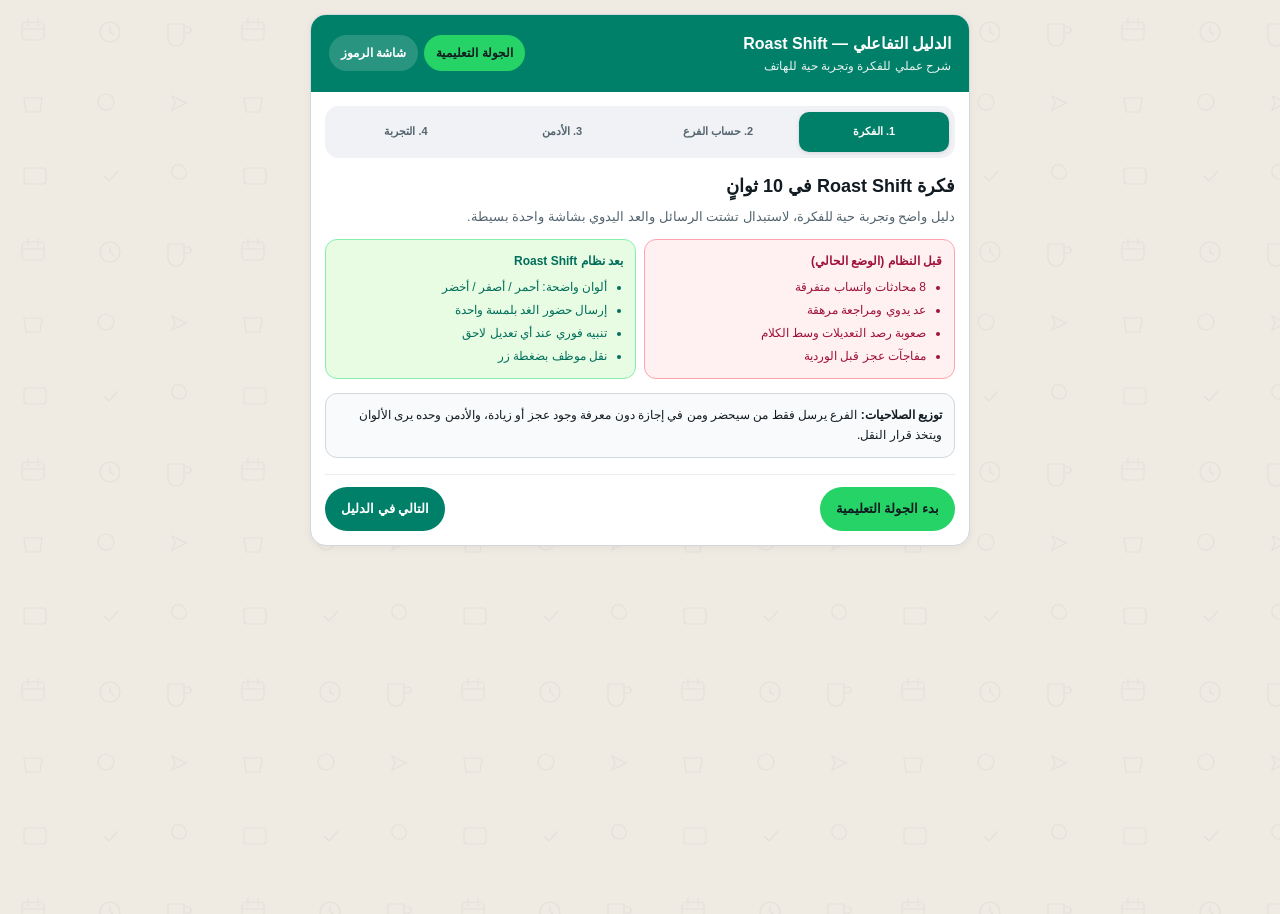
<file: docs/index.html>
<!DOCTYPE html>
<html lang="ar" dir="rtl">
<head>
  <meta charset="UTF-8" />
  <meta name="viewport" content="width=device-width, initial-scale=1.0, maximum-scale=1.0" />
  <title>Roast Shift — الدليل التفاعلي والمحاكاة البسيطة</title>
  <meta name="description" content="دليل تفاعلي ومحاكاة حية لنظام Roast Shift لتنظيم ورديات الغد بين الفروع والأدمن بواجهة واتساب بسيطة." />
  <style>
    /* =========================================================
       Roast Shift — الدليل التفاعلي والمحاكاة السريعة للهاتف
       ========================================================= */
    :root {
      --wa-green: #008069;
      --wa-green-dark: #016b58;
      --wa-accent: #25d366;
      --wa-bg: #efeae2;
      --wa-bubble-out: #d9fdd3;
      --wa-bubble-in: #ffffff;
      --text-main: #111b21;
      --text-muted: #54656f;
      --border: #d1d7db;
      --border-soft: #e9edef;
      --red-bg: #fff1f2;
      --red-border: #fda4af;
      --red-text: #9f1239;
      --amber-bg: #fffbeb;
      --amber-border: #fcd34d;
      --amber-text: #92400e;
      --green-bg: #e7fce3;
      --green-border: #86efac;
      --green-text: #006e5a;
      --blue-tick: #53bdeb;
    }

    * { box-sizing: border-box; margin: 0; padding: 0; }

    body {
      font-family: "Cairo", "Segoe UI", Tahoma, Arial, sans-serif;
      background: var(--wa-bg);
      color: var(--text-main);
      line-height: 1.6;
      -webkit-tap-highlight-color: transparent;
      min-height: 100dvh;
    }

    button, input, select {
      font-family: inherit;
    }

    button {
      cursor: pointer;
      border: none;
      background: none;
      transition: background-color 0.15s ease, transform 0.1s ease, border-color 0.15s ease;
    }

    button:active { transform: scale(0.98); }

    .mono {
      font-family: ui-monospace, SFMono-Regular, Menlo, Consolas, monospace;
      font-variant-numeric: tabular-nums;
    }

    /* خلفية الواتساب الأصلية */
    .wa-wallpaper {
      background-color: #efeae2;
      background-image: url("data:image/svg+xml,%3Csvg xmlns='http://www.w3.org/2000/svg' width='220' height='220' viewBox='0 0 220 220'%3E%3Cg fill='none' stroke='%239aa5ac' stroke-width='1.2' opacity='0.14'%3E%3Crect x='22' y='22' width='22' height='18' rx='4'/%3E%3Cpath d='M28 18v8M38 18v8M22 29h22'/%3E%3Ccircle cx='110' cy='32' r='10'/%3E%3Cpath d='M110 26v6l4 3'/%3E%3Cpath d='M168 24h16v14a8 8 0 0 1-16 0V24zM184 27h4a3 3 0 0 1 0 6h-4'/%3E%3Cpath d='M24 98h18l-2 14H26l-2-14z'/%3E%3Ccircle cx='106' cy='102' r='8'/%3E%3Cpath d='M172 96l14 7-14 7 3-7-3-7z'/%3E%3Crect x='24' y='168' width='22' height='16' rx='3'/%3E%3Cpath d='M104 176l5 5 9-10'/%3E%3Cpath d='M174 166a8 8 0 0 1 11 11 7 7 0 0 1-11-11z'/%3E%3C/g%3E%3C/svg%3E");
      background-size: 220px 220px;
    }

    /* الحاوية العامة */
    .app-shell {
      max-width: 920px;
      margin: 0 auto;
      min-height: 100dvh;
      display: flex;
      flex-direction: column;
    }

    /* الهيدر العلوي */
    .top-header {
      position: sticky;
      top: 0;
      z-index: 30;
      background: var(--wa-green);
      color: #fff;
      box-shadow: 0 2px 8px rgba(0,0,0,0.08);
    }

    .top-bar {
      display: flex;
      align-items: center;
      justify-content: space-between;
      gap: 8px;
      padding: 10px 14px;
    }

    .brand {
      display: flex;
      align-items: center;
      gap: 10px;
      min-width: 0;
    }

    .brand-circle {
      width: 38px;
      height: 38px;
      border-radius: 50%;
      background: rgba(255,255,255,0.16);
      display: flex;
      align-items: center;
      justify-content: center;
      flex-shrink: 0;
      font-weight: 800;
      font-size: 15px;
    }

    .brand-title { font-size: 15px; font-weight: 800; white-space: nowrap; }
    .brand-sub { font-size: 11px; color: rgba(255,255,255,0.88); white-space: nowrap; overflow: hidden; text-overflow: ellipsis; }

    .header-actions {
      display: flex;
      align-items: center;
      gap: 6px;
      flex-shrink: 0;
    }

    .pill-btn {
      min-height: 36px;
      padding: 6px 12px;
      border-radius: 999px;
      font-size: 12px;
      font-weight: 800;
      display: inline-flex;
      align-items: center;
      gap: 6px;
      white-space: nowrap;
    }

    .pill-btn.ghost { background: rgba(255,255,255,0.16); color: #fff; }
    .pill-btn.ghost:hover { background: rgba(255,255,255,0.26); }
    .pill-btn.bright { background: var(--wa-accent); color: var(--text-main); }
    .pill-btn.bright:hover { background: #1fc45b; }

    .badge-count {
      background: var(--wa-accent);
      color: var(--text-main);
      border-radius: 999px;
      padding: 1px 6px;
      font-size: 10px;
      font-weight: 800;
    }

    /* تبويبات الهاتف */
    .mobile-tabs {
      display: grid;
      border-top: 1px solid rgba(255,255,255,0.15);
    }

    .mobile-tabs.cols-2 { grid-template-columns: 1fr 1fr; }
    .mobile-tabs.cols-3 { grid-template-columns: 1fr 1fr 1fr; }

    .mobile-tab {
      padding: 10px 6px;
      color: rgba(255,255,255,0.75);
      font-size: 12px;
      font-weight: 800;
      border-bottom: 3px solid transparent;
    }

    .mobile-tab.active {
      color: #fff;
      border-bottom-color: var(--wa-accent);
    }

    /* البطاقات */
    .card {
      background: #fff;
      border: 1px solid var(--border);
      border-radius: 16px;
      overflow: hidden;
      box-shadow: 0 2px 10px rgba(17,27,33,0.05);
    }

    .main-pad {
      padding: 12px;
      flex: 1;
    }

    /* أزرار عامة */
    .btn {
      min-height: 44px;
      padding: 10px 16px;
      border-radius: 999px;
      font-size: 13px;
      font-weight: 800;
      display: inline-flex;
      align-items: center;
      justify-content: center;
      gap: 6px;
    }

    .btn-primary { background: var(--wa-green); color: #fff; }
    .btn-primary:hover { background: var(--wa-green-dark); }
    .btn-accent { background: var(--wa-accent); color: var(--text-main); }
    .btn-outline { background: #fff; color: var(--text-main); border: 1px solid var(--border); }
    .btn-outline:hover { background: #f0f2f5; }
    .btn-soft-green { background: var(--green-bg); color: var(--green-text); border: 1px solid var(--green-border); }
    .btn-soft-red { background: var(--red-bg); color: var(--red-text); border: 1px solid var(--red-border); }

    /* شبكات أفقية 100% للموبايل */
    .grid-2 {
      display: grid;
      grid-template-columns: 1fr 1fr;
      gap: 8px;
    }

    .grid-3 {
      display: grid;
      grid-template-columns: repeat(3, 1fr);
      gap: 8px;
    }

    /* شاشة الدليل التفاعلي */
    .guide-wrap {
      max-width: 680px;
      margin: 14px auto;
      padding: 0 10px 24px;
    }

    .guide-nav {
      display: grid;
      grid-template-columns: repeat(4, 1fr);
      gap: 6px;
      background: #f0f2f5;
      padding: 6px;
      border-radius: 14px;
      margin-bottom: 14px;
    }

    .guide-nav button {
      min-height: 40px;
      border-radius: 10px;
      font-size: 11px;
      font-weight: 800;
      color: var(--text-muted);
      padding: 6px 4px;
    }

    .guide-nav button.active {
      background: var(--wa-green);
      color: #fff;
      box-shadow: 0 1px 4px rgba(0,0,0,0.12);
    }

    .compare-box {
      border-radius: 12px;
      padding: 12px;
      font-size: 12px;
    }

    .compare-box.before {
      background: var(--red-bg);
      border: 1px solid var(--red-border);
      color: var(--red-text);
    }

    .compare-box.after {
      background: var(--green-bg);
      border: 1px solid var(--green-border);
      color: var(--green-text);
    }

    .compare-box ul {
      padding-right: 16px;
      margin-top: 6px;
      display: grid;
      gap: 4px;
    }

    /* شاشة الرموز */
    .login-box {
      max-width: 420px;
      margin: 18px auto;
      padding: 0 10px 24px;
    }

    .pin-display {
      width: 100%;
      border: 2px solid var(--border);
      background: #f8fafc;
      border-radius: 14px;
      padding: 12px;
      text-align: center;
      font-size: 24px;
      font-weight: 800;
      letter-spacing: 0.35em;
      color: var(--text-main);
      margin-bottom: 12px;
    }

    .keypad {
      display: grid;
      grid-template-columns: repeat(3, 1fr);
      gap: 8px;
      direction: ltr;
      margin-bottom: 12px;
    }

    .keypad button {
      min-height: 46px;
      border-radius: 12px;
      border: 1px solid var(--border-soft);
      background: #f8fafc;
      font-size: 16px;
      font-weight: 800;
      color: var(--text-main);
    }

    .keypad button:hover { background: #f0f2f5; }

    /* أزرار شفتات الأدمن الكبيرة */
    .admin-shift-btn {
      min-height: 62px;
      border-radius: 14px;
      font-size: 16px;
      font-weight: 800;
      display: flex;
      flex-direction: column;
      align-items: center;
      justify-content: center;
      gap: 2px;
      border: 2px solid var(--border);
      background: #fff;
      color: var(--text-main);
    }

    .admin-shift-btn.active {
      background: var(--wa-green);
      border-color: var(--wa-green);
      color: #fff;
    }

    .admin-shift-btn small {
      font-size: 11px;
      font-weight: 600;
      opacity: 0.85;
    }

    /* بطاقات الفروع بالألوان */
    .branch-card {
      width: 100%;
      text-align: right;
      border-radius: 14px;
      padding: 12px;
      border: 1.5px solid var(--border);
      background: #fff;
      display: flex;
      align-items: center;
      justify-content: space-between;
      gap: 10px;
    }

    .branch-card.shortage { background: var(--red-bg); border-color: var(--red-border); }
    .branch-card.surplus { background: var(--amber-bg); border-color: var(--amber-border); }
    .branch-card.stable { background: var(--green-bg); border-color: var(--green-border); }
    .branch-card.waiting { background: #f8fafc; border-color: var(--border); }

    .status-tag {
      border-radius: 999px;
      padding: 3px 10px;
      font-size: 11px;
      font-weight: 800;
      white-space: nowrap;
    }

    .status-tag.shortage { background: #e11d48; color: #fff; }
    .status-tag.surplus { background: #f59e0b; color: #111b21; }
    .status-tag.stable { background: var(--wa-green); color: #fff; }
    .status-tag.waiting { background: #e2e8f0; color: #475569; }

    /* فقاعات الواتساب */
    .chat-feed {
      padding: 12px;
      display: flex;
      flex-direction: column;
      gap: 10px;
      max-height: 430px;
      overflow-y: auto;
    }

    .bubble {
      max-width: 92%;
      border-radius: 14px;
      padding: 10px 12px;
      font-size: 13px;
      box-shadow: 0 1px 2px rgba(0,0,0,0.08);
      position: relative;
      white-space: pre-line;
    }

    .bubble.out {
      align-self: flex-start;
      background: var(--wa-bubble-out);
      border: 1px solid #b6ecc0;
    }

    .bubble.in {
      align-self: flex-end;
      background: #fff;
      border: 1px solid var(--border-soft);
    }

    .bubble.edited-border {
      border: 2px solid #f59e0b !important;
    }

    .bubble.superseded {
      opacity: 0.7;
    }

    .edit-alert-box {
      background: #fffbeb;
      border: 1px solid #fcd34d;
      color: #92400e;
      border-radius: 10px;
      padding: 7px 10px;
      font-size: 11px;
      font-weight: 800;
      margin-bottom: 6px;
    }

    .bubble-meta {
      margin-top: 6px;
      padding-top: 5px;
      border-top: 1px solid rgba(0,0,0,0.06);
      display: flex;
      align-items: center;
      justify-content: space-between;
      gap: 8px;
      font-size: 11px;
      color: var(--text-muted);
    }

    /* لوحة اليوم الأفقية على الهاتف */
    .today-card {
      border-radius: 14px;
      border: 1px solid var(--border);
      background: #fff;
      padding: 10px;
    }

    .day-strip {
      display: flex;
      gap: 6px;
      overflow-x: auto;
      padding-bottom: 6px;
      margin-bottom: 10px;
    }

    .day-chip {
      min-width: 78px;
      padding: 7px 8px;
      border-radius: 12px;
      border: 1px solid var(--border);
      background: #fff;
      text-align: center;
      font-size: 11px;
      font-weight: 800;
      flex-shrink: 0;
    }

    .day-chip.active {
      background: var(--wa-green);
      border-color: var(--wa-green);
      color: #fff;
    }

    /* الساعة الدائرية */
    .dial-wrap {
      display: flex;
      flex-direction: column;
      align-items: center;
      gap: 10px;
      padding: 8px 0;
    }

    .dial-circle {
      position: relative;
      width: 240px;
      height: 240px;
      border-radius: 50%;
      background: #f8fafc;
      border: 2px solid var(--border);
    }

    .dial-center {
      position: absolute;
      inset: 50% auto auto 50%;
      transform: translate(-50%, -50%);
      width: 96px;
      height: 96px;
      border-radius: 50%;
      background: var(--green-bg);
      border: 2px solid var(--green-border);
      display: flex;
      flex-direction: column;
      align-items: center;
      justify-content: center;
      text-align: center;
      font-size: 12px;
      font-weight: 800;
      color: var(--green-text);
      padding: 6px;
    }

    .dial-node {
      position: absolute;
      transform: translate(-50%, -50%);
      min-width: 34px;
      height: 34px;
      padding: 0 6px;
      border-radius: 999px;
      border: 1px solid var(--border);
      background: #fff;
      font-size: 11px;
      font-weight: 800;
      color: var(--text-main);
    }

    .dial-node.active {
      background: var(--wa-green);
      border-color: var(--wa-green);
      color: #fff;
      box-shadow: 0 2px 6px rgba(0,128,105,0.35);
    }

    /* النوافذ المنبثقة */
    .modal-backdrop {
      position: fixed;
      inset: 0;
      z-index: 60;
      background: rgba(0,0,0,0.52);
      display: flex;
      align-items: center;
      justify-content: center;
      padding: 12px;
    }

    .modal-box {
      width: 100%;
      max-width: 480px;
      max-height: 88dvh;
      overflow-y: auto;
      background: #fff;
      border-radius: 18px;
      border: 1px solid var(--border);
      padding: 16px;
      box-shadow: 0 12px 32px rgba(0,0,0,0.22);
    }

    .input-field {
      width: 100%;
      min-height: 44px;
      border: 1px solid var(--border);
      border-radius: 12px;
      padding: 8px 12px;
      font-size: 13px;
      background: #fff;
    }

    .toast {
      position: fixed;
      bottom: 18px;
      left: 50%;
      transform: translateX(-50%);
      z-index: 90;
      background: #111b21;
      color: #fff;
      padding: 10px 18px;
      border-radius: 999px;
      font-size: 12px;
      font-weight: 800;
      box-shadow: 0 6px 18px rgba(0,0,0,0.25);
    }

    .tour-bar {
      position: fixed;
      bottom: 12px;
      left: 12px;
      right: 12px;
      z-index: 80;
      max-width: 460px;
      max-height: 42dvh;
      overflow-y: auto;
      margin: 0 auto;
      background: #202c33;
      color: #e9edef;
      border-radius: 16px;
      border: 1px solid #2a3942;
      padding: 14px;
      box-shadow: 0 12px 30px rgba(0,0,0,0.35);
    }

    .tour-bar.top-pos {
      top: 12px;
      bottom: auto;
    }

    .tour-highlight {
      outline: 3px solid #25d366 !important;
      outline-offset: 2px;
      box-shadow: 0 0 0 6px rgba(37, 211, 102, 0.28) !important;
      position: relative;
      z-index: 75;
      filter: none !important;
      opacity: 1 !important;
      pointer-events: auto !important;
    }

    body.tour-spotlight-mode button:not(.tour-highlight):not(.tour-highlight *):not(.tour-bar):not(.tour-bar *),
    body.tour-spotlight-mode input:not(.tour-highlight):not(.tour-bar *),
    body.tour-spotlight-mode select:not(.tour-highlight):not(.tour-bar *) {
      filter: blur(2.2px);
      opacity: 0.34;
      pointer-events: none !important;
      transition: filter 0.2s ease, opacity 0.2s ease;
    }

    .flash {
      animation: flashBg 2.2s ease-out;
    }

    @keyframes flashBg {
      0% { box-shadow: 0 0 0 4px #25d366; }
      100% { box-shadow: none; }
    }
  </style>
</head>
<body class="wa-wallpaper">
  <div id="app"></div>

  <script>
    // =========================================================================
    // 1. البيانات المبدئية البسيطة (يمكن تعديلها بسهولة بدون أي تعقيد برمجي)
    // =========================================================================
    var DAYS_AR = ['الأحد', 'الاثنين', 'الثلاثاء', 'الأربعاء', 'الخميس', 'الجمعة', 'السبت'];
    var SHIFTS_AR = { morning: 'الوردية الصباحية', evening: 'الوردية المسائية', between: 'بتوين' };
    var SHIFT_TIMES = {
      morning: '07:00 ص - 05:00 م',
      evening: '04:00 م - 02:00 ص',
      between: '12:00 م - 10:00 م'
    };

    function isoDateOffset(days) {
      var d = new Date();
      d.setDate(d.getDate() + days);
      return d.toISOString().slice(0, 10);
    }

    function fmtDateAr(iso) {
      var d = new Date(iso + 'T12:00:00');
      var dayName = DAYS_AR[d.getDay()];
      return dayName + ' ' + d.getDate() + '/' + (d.getMonth() + 1);
    }

    function timeNowAr() {
      return new Date().toLocaleTimeString('ar-EG', { hour: '2-digit', minute: '2-digit' });
    }

    var TOMORROW_ISO = isoDateOffset(1);

    function createInitialState() {
      return {
        adminPin: '0000',
        branches: [
          {
            id: 'b1', name: 'فرع الصنادلي', pin: '12341', required: { morning: 3, evening: 3 },
            emps: [
              { id: 'e1', name: 'أحمد علي', shift: 'morning', weeklyOff: 5, monthlyDay: 5, monthlyDays: 2 },
              { id: 'e2', name: 'محمد سعيد', shift: 'morning', weeklyOff: 6, monthlyDay: null, monthlyDays: 0 },
              { id: 'e3', name: 'يوسف حسن', shift: 'between', weeklyOff: 2, monthlyDay: null, monthlyDays: 0 },
              { id: 'e4', name: 'كريم عادل', shift: 'morning', weeklyOff: 0, monthlyDay: null, monthlyDays: 0 },
              { id: 'e5', name: 'طارق محمود', shift: 'evening', weeklyOff: 4, monthlyDay: null, monthlyDays: 0 },
              { id: 'e6', name: 'سامح نبيل', shift: 'evening', weeklyOff: 1, monthlyDay: null, monthlyDays: 0 },
              { id: 'e7', name: 'عمرو فتحي', shift: 'evening', weeklyOff: 3, monthlyDay: null, monthlyDays: 0 }
            ]
          },
          {
            id: 'b2', name: 'فرع مراد', pin: '12342', required: { morning: 2, evening: 2 },
            emps: [
              { id: 'e21', name: 'طارق خالد', shift: 'morning', weeklyOff: 5, monthlyDay: null, monthlyDays: 0 },
              { id: 'e22', name: 'هاني إبراهيم', shift: 'morning', weeklyOff: 1, monthlyDay: null, monthlyDays: 0 },
              { id: 'e23', name: 'مصطفى جمال', shift: 'morning', weeklyOff: 3, monthlyDay: null, monthlyDays: 0 },
              { id: 'e24', name: 'حسام الدين', shift: 'evening', weeklyOff: 2, monthlyDay: null, monthlyDays: 0 },
              { id: 'e25', name: 'وائل سمير', shift: 'evening', weeklyOff: 6, monthlyDay: null, monthlyDays: 0 }
            ]
          },
          {
            id: 'b3', name: 'فرع ميدان لبنان', pin: '12343', required: { morning: 3, evening: 3 },
            emps: [
              { id: 'e31', name: 'وليد أشرف', shift: 'morning', weeklyOff: 5, monthlyDay: null, monthlyDays: 0 },
              { id: 'e32', name: 'باسم صلاح', shift: 'morning', weeklyOff: 2, monthlyDay: null, monthlyDays: 0 },
              { id: 'e33', name: 'رامي كمال', shift: 'evening', weeklyOff: 4, monthlyDay: null, monthlyDays: 0 },
              { id: 'e34', name: 'أيمن شوقي', shift: 'evening', weeklyOff: 6, monthlyDay: null, monthlyDays: 0 }
            ]
          },
          {
            id: 'b4', name: 'فرع حسن محمد', pin: '12344', required: { morning: 2, evening: 2 },
            emps: [
              { id: 'e41', name: 'سيد رجب', shift: 'morning', weeklyOff: 5, monthlyDay: null, monthlyDays: 0 },
              { id: 'e42', name: 'إسلام فوزي', shift: 'evening', weeklyOff: 1, monthlyDay: null, monthlyDays: 0 }
            ]
          }
        ],
        // توفر الغد المرسل مسبقاً للتوضيح
        submissions: {
          'b2|morning': {
            branchId: 'b2', shift: 'morning', actual: 3, required: 2, time: '08:15 م',
            rows: [
              { empId: 'e21', name: 'طارق خالد', available: true, reason: '' },
              { empId: 'e22', name: 'هاني إبراهيم', available: true, reason: '' },
              { empId: 'e23', name: 'مصطفى جمال', available: true, reason: '' }
            ]
          },
          'b3|morning': {
            branchId: 'b3', shift: 'morning', actual: 1, required: 3, time: '08:20 م',
            rows: [
              { empId: 'e31', name: 'وليد أشرف', available: true, reason: '' },
              { empId: 'e32', name: 'باسم صلاح', available: false, reason: 'إجازة مرضية' }
            ]
          }
        },
        messages: [
          {
            id: 'm1', branchId: 'b2', sender: 'branch', shift: 'morning', time: '08:15 م',
            readByAdmin: false, isEdited: false, editDiff: '',
            text: 'توفر الوردية الصباحية — فرع مراد\nغداً ' + fmtDateAr(TOMORROW_ISO) + '\nالحضور (3):\n- طارق خالد\n- هاني إبراهيم\n- مصطفى جمال'
          },
          {
            id: 'm2', branchId: 'b3', sender: 'branch', shift: 'morning', time: '08:20 م',
            readByAdmin: false, isEdited: false, editDiff: '',
            text: 'توفر الوردية الصباحية — فرع ميدان لبنان\nغداً ' + fmtDateAr(TOMORROW_ISO) + '\nالحضور (1):\n- وليد أشرف\nغير المتاحين (1):\n- باسم صلاح (إجازة مرضية)'
          }
        ],
        notifications: [
          { id: 'n1', role: 'central', branchId: 'b2', shift: 'morning', msgId: 'm1', title: 'فرع مراد', text: 'أرسل توفر الوردية الصباحية (فائض +1)', time: '08:15 م', read: false },
          { id: 'n2', role: 'central', branchId: 'b3', shift: 'morning', msgId: 'm2', title: 'فرع ميدان لبنان', text: 'أرسل توفر الوردية الصباحية (عجز 2)', time: '08:20 م', read: false }
        ]
      };
    }

    var state = createInitialState();

    // حالة الجلسة والواجهة الحالية
    var ui = {
      screen: 'guide', // 'guide' | 'login' | 'branch' | 'admin'
      guideTab: 'idea', // 'idea' | 'branch' | 'admin' | 'live'
      pinInput: '',
      loginError: '',
      role: null,
      branchId: 'b1',
      branchTab: 'chat', // 'chat' | 'today' | 'team'
      branchShift: 'morning',
      todayOffset: 1, // 1 = غداً
      adminShift: 'morning',
      adminModalBranchId: null, // فتح شات فرع عند الأدمن
      showCheckSheet: false,
      draftRows: [],
      showNotifModal: false,
      showBranchMenuModal: false,
      showAddEmpModal: false,
      showReadOnlyPlanModal: null, // branchId عند الأدمن
      showTransferModal: null, // { fromBranchId }
      dialMode: null, // 'weekly' | 'monthlyDay' | 'monthlyDays'
      newEmp: { name: '', shift: 'morning', weeklyOff: 5, monthlyDay: null, monthlyDays: 2 },
      focusMsgId: null,
      toast: '',
      tourStep: -1
    };

    function showToast(msg) {
      ui.toast = msg;
      render();
      setTimeout(function() {
        if (ui.toast === msg) {
          ui.toast = '';
          render();
        }
      }, 2600);
    }

    // حساب حالة الموظف في يوم معين
    function getEmpPlanForDate(emp, iso) {
      var d = new Date(iso + 'T12:00:00');
      var dow = d.getDay();
      var dom = d.getDate();
      if (emp.monthlyDay && emp.monthlyDays > 0) {
        if (dom >= emp.monthlyDay && dom < emp.monthlyDay + emp.monthlyDays) {
          return { off: true, reason: 'إجازة شهرية (يوم ' + emp.monthlyDay + ')' };
        }
      }
      if (emp.weeklyOff === dow) {
        return { off: true, reason: 'إجازة أسبوعية (' + DAYS_AR[dow] + ')' };
      }
      return { off: false, reason: '' };
    }

    // بناء كشف الغد التلقائي لفرع ووردية
    function buildPlannedRows(branchId, shift) {
      var br = state.branches.find(function(b) { return b.id === branchId; });
      if (!br) return [];
      return br.emps.filter(function(e) {
        if (shift === 'morning') return e.shift === 'morning' || e.shift === 'between';
        return e.shift === 'evening' || e.shift === 'between';
      }).map(function(e) {
        var plan = getEmpPlanForDate(e, TOMORROW_ISO);
        return {
          empId: e.id,
          name: e.name + (e.shift === 'between' ? ' (بتوين)' : ''),
          available: !plan.off,
          reason: plan.reason || ''
        };
      });
    }

    // تصنيف الفرع بالألوان للأدمن فقط (لا يظهر للفرع)
    function getBranchColorStatus(branchId, shift) {
      var br = state.branches.find(function(b) { return b.id === branchId; });
      var req = br.required[shift];
      var sub = state.submissions[branchId + '|' + shift];
      if (!sub) return { code: 'waiting', label: 'انتظار', counts: '-- / ' + req };
      var diff = sub.actual - req;
      if (diff < 0) return { code: 'shortage', label: 'عجز ' + Math.abs(diff), counts: sub.actual + ' / ' + req };
      if (diff > 0) return { code: 'surplus', label: 'فائض +' + diff, counts: sub.actual + ' / ' + req };
      return { code: 'stable', label: 'مستقر', counts: sub.actual + ' / ' + req };
    }

    // =========================================================================
    // 2. الدليل التفاعلي (الواجهة الافتراضية الأولى)
    // =========================================================================
    function renderGuide() {
      var tab = ui.guideTab;
      var bodyHtml = '';

      if (tab === 'idea') {
        bodyHtml =
          '<h2 style="font-size:18px;font-weight:800;margin-bottom:6px;">فكرة Roast Shift في 10 ثوانٍ</h2>' +
          '<p style="font-size:13px;color:var(--text-muted);margin-bottom:12px;">دليل واضح وتجربة حية للفكرة، لاستبدال تشتت الرسائل والعد اليدوي بشاشة واحدة بسيطة.</p>' +
          '<div class="grid-2" style="margin-bottom:14px;">' +
            '<div class="compare-box before"><strong>قبل النظام (الوضع الحالي)</strong><ul>' +
              '<li>8 محادثات واتساب متفرقة</li>' +
              '<li>عد يدوي ومراجعة مرهقة</li>' +
              '<li>صعوبة رصد التعديلات وسط الكلام</li>' +
              '<li>مفاجآت عجز قبل الوردية</li>' +
            '</ul></div>' +
            '<div class="compare-box after"><strong>بعد نظام Roast Shift</strong><ul>' +
              '<li>ألوان واضحة: أحمر / أصفر / أخضر</li>' +
              '<li>إرسال حضور الغد بلمسة واحدة</li>' +
              '<li>تنبيه فوري عند أي تعديل لاحق</li>' +
              '<li>نقل موظف بضغطة زر</li>' +
            '</ul></div>' +
          '</div>' +
          '<div style="background:#f8fafc;border:1px solid var(--border);border-radius:12px;padding:12px;font-size:12px;">' +
            '<strong>توزيع الصلاحيات:</strong> الفرع يرسل فقط من سيحضر ومن في إجازة دون معرفة وجود عجز أو زيادة، والأدمن وحده يرى الألوان ويتخذ قرار النقل.' +
          '</div>';
      } else if (tab === 'branch') {
        bodyHtml =
          '<h2 style="font-size:18px;font-weight:800;margin-bottom:6px;">شاشة الفرع — مصممة للهاتف 100%</h2>' +
          '<p style="font-size:13px;color:var(--text-muted);margin-bottom:12px;">واضحة وبسيطة جداً: نفس إحساس الواتساب دون قوائم معقدة، مع تحديث الأيام والتواريخ أوتوماتيك كل يوم.</p>' +
          '<div class="grid-2" style="margin-bottom:10px;">' +
            '<div class="today-card">' +
              '<div style="font-size:12px;font-weight:800;color:var(--wa-green);">صباحي (أفقي)</div>' +
              '<div style="font-size:11px;color:var(--text-muted);">07:00 ص - 05:00 م</div>' +
              '<div style="font-size:11px;font-weight:800;margin-top:4px;">3 + 1 بتوين</div>' +
            '</div>' +
            '<div class="today-card">' +
              '<div style="font-size:12px;font-weight:800;color:var(--wa-green);">مسائي (أفقي)</div>' +
              '<div style="font-size:11px;color:var(--text-muted);">04:00 م - 02:00 ص</div>' +
              '<div style="font-size:11px;font-weight:800;margin-top:4px;">3 + 1 بتوين</div>' +
            '</div>' +
          '</div>' +
          '<div style="display:grid;gap:8px;font-size:12px;">' +
            '<div style="background:var(--green-bg);border:1px solid var(--green-border);padding:10px;border-radius:12px;"><strong>1. لوحة اليوم أفقية:</strong> الصباحي والمسائي جنباً إلى جنب على الهاتف، والأيام والتواريخ بتتغير أوتوماتيك كل يوم حسب التقويم.</div>' +
            '<div style="background:#fff;border:1px solid var(--border);padding:10px;border-radius:12px;"><strong>2. الساعة الدائرية للإجازات:</strong> عند إضافة موظف تُختار الراحة الأسبوعية أو الإجازة الشهرية (مثل يوم 5 كل شهر لمدة 2 يوم) عبر ساعة دائرية واضحة.</div>' +
            '<div style="background:#fff;border:1px solid var(--border);padding:10px;border-radius:12px;"><strong>3. وصول سريع من المحادثة:</strong> خطة الأسبوع، طاقم الفرع، إضافة موظف، والإشعارات متاحة مباشرة أو بالضغط على اسم «الأدمن · الفرع».</div>' +
          '</div>';
      } else if (tab === 'admin') {
        bodyHtml =
          '<h2 style="font-size:18px;font-weight:800;margin-bottom:6px;">شاشة الأدمن</h2>' +
          '<p style="font-size:13px;color:var(--text-muted);margin-bottom:12px;">شاشة سريعة للمراجعة المباشرة بالألوان واتخاذ قرار النقل في لحظتها.</p>' +
          '<div style="display:grid;gap:8px;margin-bottom:10px;">' +
            '<div class="branch-card shortage"><div><strong style="font-size:13px;">فرع ميدان لبنان</strong><div style="font-size:11px;color:var(--red-text);">ناقص 2 عن المطلوب</div></div><span class="status-tag shortage">عجز 2</span></div>' +
            '<div class="branch-card surplus"><div><strong style="font-size:13px;">فرع مراد</strong><div style="font-size:11px;color:var(--amber-text);">يمكن نقل فرد زيادة منه</div></div><span class="status-tag surplus">فائض +1</span></div>' +
            '<div class="branch-card stable"><div><strong style="font-size:13px;">فرع الصنادلي</strong><div style="font-size:11px;color:var(--green-text);">العدد مضبوط ومستقر</div></div><span class="status-tag stable">مستقر</span></div>' +
          '</div>' +
          '<div class="edit-alert-box">ميزة كشف التعديل: إذا عدّل الفرع اسماً بعد الإرسال في نفس اليوم، يظهر التنبيه باسم الموظف المتغير وتُخفف النسخة السابقة تلقائياً.</div>' +
          '<div style="font-size:12px;color:var(--text-muted);">كما ينقلك أي إشعار تضغط عليه مباشرة إلى المحادثة والرسالة نفسها، مع إمكانية تأكيد الاطلاع أو نقل موظف أو مراجعة خطة الفرع للقراءة فقط.</div>';
      } else {
        bodyHtml =
          '<h2 style="font-size:18px;font-weight:800;margin-bottom:6px;">التجربة المباشرة خطوة بخطوة</h2>' +
          '<p style="font-size:13px;color:var(--text-muted);margin-bottom:12px;">تأخذك الجولة التعليمية عبر كل شاشات النظام بالتسلسل التلقائي من الدخول إلى إرسال التوفر ومراجعة الأدمن.</p>' +
          '<div style="background:var(--green-bg);border:1px solid var(--green-border);border-radius:12px;padding:12px;font-size:12px;margin-bottom:12px;">' +
            '<strong>ملاحظات مهمة أثناء التجربة:</strong>' +
            '<ul style="padding-right:18px;margin-top:6px;display:grid;gap:4px;">' +
              '<li>الأيام والتواريخ بتتغير أوتوماتيك كل يوم حسب التقويم.</li>' +
              '<li>أمامك 4 خيارات جاهزة دائماً: خطة الأسبوع، طاقم الفرع، إضافة موظف، والإشعارات.</li>' +
              '<li>الضغط على أيقونة أو اسم «الأدمن · فرع الصنادلي» يفتح نفس الخيارات الأربعة مباشرة.</li>' +
            '</ul>' +
          '</div>' +
          '<div style="display:grid;gap:8px;">' +
            '<button class="btn btn-accent" onclick="startTour()">ابدأ الجولة التعليمية خطوة بخطوة</button>' +
            '<button class="btn btn-primary" onclick="quickLogin(\'0000\')">جرّب شاشة الأدمن فوراً (0000)</button>' +
            '<button class="btn btn-soft-green" onclick="quickLogin(\'12341\')">جرّب شاشة فرع الصنادلي (12341)</button>' +
          '</div>';
      }

      return (
        '<div class="guide-wrap">' +
          '<div class="card">' +
            '<div style="background:var(--wa-green);color:#fff;padding:16px 18px;display:flex;align-items:center;justify-content:space-between;gap:8px;">' +
              '<div>' +
                '<div style="font-size:16px;font-weight:800;">الدليل التفاعلي — Roast Shift</div>' +
                '<div style="font-size:12px;opacity:0.9;">شرح عملي للفكرة وتجربة حية للهاتف</div>' +
              '</div>' +
              '<div style="display:flex;gap:6px;">' +
                '<button class="pill-btn bright" onclick="startTour()">الجولة التعليمية</button>' +
                '<button class="pill-btn ghost" onclick="goScreen(\'login\')">شاشة الرموز</button>' +
              '</div>' +
            '</div>' +
            '<div style="padding:14px;">' +
              '<div class="guide-nav">' +
                '<button class="' + (tab==='idea'?'active':'') + '" onclick="setGuideTab(\'idea\')">1. الفكرة</button>' +
                '<button class="' + (tab==='branch'?'active':'') + '" onclick="setGuideTab(\'branch\')">2. حساب الفرع</button>' +
                '<button class="' + (tab==='admin'?'active':'') + '" onclick="setGuideTab(\'admin\')">3. الأدمن</button>' +
                '<button class="' + (tab==='live'?'active':'') + '" onclick="setGuideTab(\'live\')">4. التجربة</button>' +
              '</div>' +
              bodyHtml +
              '<div style="display:flex;flex-wrap:wrap;gap:8px;justify-content:space-between;margin-top:16px;padding-top:12px;border-top:1px solid var(--border-soft);">' +
                '<button class="btn btn-accent" onclick="startTour()">بدء الجولة التعليمية</button>' +
                '<button class="btn btn-primary" onclick="nextGuideTab()">' + (tab==='live' ? 'افتح التجربة الحية' : 'التالي في الدليل') + '</button>' +
              '</div>' +
            '</div>' +
          '</div>' +
        '</div>'
      );
    }

    // =========================================================================
    // 3. شاشة الدخول بالرموز السرية (0000 للأدمن و 12341..12344 للفروع)
    // =========================================================================
    function renderLogin() {
      var keys = ['1','2','3','4','5','6','7','8','9','مسح','0','حذف'];
      var keypadHtml = keys.map(function(k) {
        return '<button type="button" onclick="tapKey(\'' + k + '\')">' + k + '</button>';
      }).join('');

      var branchesBtns = state.branches.map(function(b) {
        var btnId = b.id === 'b1' ? ' id="tourQuickBranch_b1"' : '';
        return '<button' + btnId + ' type="button" class="btn btn-outline" style="min-height:38px;font-size:12px;border-radius:12px;" onclick="quickLogin(\'' + b.pin + '\')">' +
          b.name + ' <span class="mono" style="color:var(--text-muted)">(' + b.pin + ')</span></button>';
      }).join('');

      return (
        '<div class="login-box">' +
          '<div class="card">' +
            '<div style="background:var(--wa-green);color:#fff;padding:16px 18px;">' +
              '<div style="font-size:17px;font-weight:800;">Roast Shift · واتساب الشفتات</div>' +
              '<div style="font-size:12px;opacity:0.9;">أدخل رمز الأدمن (0000) أو رمز فرعك</div>' +
            '</div>' +
            '<div style="padding:16px;">' +
              '<div class="pin-display mono">' + (ui.pinInput ? ui.pinInput.replace(/./g, '•') : '••••') + '</div>' +
              '<div class="keypad">' + keypadHtml + '</div>' +
              (ui.loginError ? '<div style="color:var(--red-text);font-size:12px;font-weight:800;text-align:center;margin-bottom:8px;">' + ui.loginError + '</div>' : '') +
              '<button type="button" class="btn btn-primary" style="width:100%;margin-bottom:14px;" onclick="submitPin()">فتح المحادثات</button>' +
              '<div style="border-top:1px solid var(--border-soft);padding-top:12px;display:grid;gap:8px;">' +
                '<div class="grid-2">' +
                  '<button type="button" class="btn btn-accent" onclick="startTour()">بدء الجولة التعليمية</button>' +
                  '<button type="button" class="btn btn-soft-green" onclick="goScreen(\'guide\')">الدليل التعريفي</button>' +
                '</div>' +
                '<button type="button" class="btn btn-primary" onclick="quickLogin(\'0000\')">دخول سريع: الأدمن (0000)</button>' +
                '<div class="grid-2">' + branchesBtns + '</div>' +
                '<button type="button" class="btn btn-outline" style="min-height:36px;font-size:11px;" onclick="resetDemo()">إعادة تصفير التجربة</button>' +
              '</div>' +
            '</div>' +
          '</div>' +
        '</div>'
      );
    }

    // =========================================================================
    // 4. واجهة الفرع (الشات + لوحة اليوم الأفقية + الطاقم والساعة الدائرية)
    // =========================================================================
    function renderBranchView() {
      var br = state.branches.find(function(b) { return b.id === ui.branchId; });
      if (ui.branchTab === 'today') {
        var daysStrip = '';
        for (var i = 0; i < 7; i++) {
          var iso = isoDateOffset(i);
          var lbl = i === 0 ? 'اليوم' : i === 1 ? 'غداً' : fmtDateAr(iso);
          daysStrip += '<button class="day-chip ' + (ui.todayOffset === i ? 'active' : '') + '" onclick="setTodayOffset(' + i + ')">' + lbl + '</button>';
        }
        var targetIso = isoDateOffset(ui.todayOffset);
        var mList = br.emps.filter(function(e) { return e.shift === 'morning' || e.shift === 'between'; });
        var eList = br.emps.filter(function(e) { return e.shift === 'evening' || e.shift === 'between'; });

        function renderShiftList(list) {
          return list.map(function(e) {
            var plan = getEmpPlanForDate(e, targetIso);
            return '<div style="display:flex;align-items:center;justify-content:space-between;padding:5px 0;border-bottom:1px solid var(--border-soft);font-size:11px;">' +
              '<span><strong>' + e.name + '</strong>' + (e.shift === 'between' ? ' (بتوين)' : '') + '</span>' +
              '<span style="font-weight:800;color:' + (plan.off ? 'var(--red-text)' : 'var(--green-text)') + ';">' + (plan.off ? 'إجازة' : 'حضور') + '</span>' +
            '</div>';
          }).join('');
        }

        return (
          '<div class="main-pad">' +
            '<div class="card" style="padding:12px;">' +
              '<div style="display:flex;align-items:center;justify-content:space-between;margin-bottom:10px;">' +
                '<div><strong style="font-size:15px;">لوحة اليوم الأفقية</strong><div style="font-size:11px;color:var(--text-muted);">' + fmtDateAr(targetIso) + ' · متفصلة للموبايل</div></div>' +
                '<button class="btn btn-soft-green" style="min-height:36px;padding:6px 12px;font-size:11px;" onclick="setBranchTab(\'chat\')">العودة للشات</button>' +
              '</div>' +
              '<div class="day-strip">' + daysStrip + '</div>' +
              '<div style="text-align:center;font-size:11px;font-weight:800;color:var(--text-muted);margin-bottom:8px;">الأيام والتواريخ تتغير أوتوماتيك كل يوم حسب التقويم</div>' +
              '<div class="grid-2">' +
                '<div class="today-card">' +
                  '<div style="font-size:13px;font-weight:800;color:var(--wa-green);">صباحي</div>' +
                  '<div style="font-size:10px;color:var(--text-muted);margin-bottom:6px;">' + SHIFT_TIMES.morning + '</div>' +
                  renderShiftList(mList) +
                '</div>' +
                '<div class="today-card">' +
                  '<div style="font-size:13px;font-weight:800;color:var(--wa-green);">مسائي</div>' +
                  '<div style="font-size:10px;color:var(--text-muted);margin-bottom:6px;">' + SHIFT_TIMES.evening + '</div>' +
                  renderShiftList(eList) +
                '</div>' +
              '</div>' +
            '</div>' +
          '</div>'
        );
      }

      if (ui.branchTab === 'team') {
        var empsHtml = br.emps.map(function(e) {
          var offTxt = e.weeklyOff !== null ? ('راحة أسبوعية: ' + DAYS_AR[e.weeklyOff]) : 'بدون راحة أسبوعية';
          var mTxt = e.monthlyDay ? (' · شهرية: يوم ' + e.monthlyDay + ' (' + e.monthlyDays + ' يوم)') : '';
          return (
            '<div style="display:flex;align-items:center;justify-content:space-between;padding:10px 12px;border-bottom:1px solid var(--border-soft);">' +
              '<div>' +
                '<div style="font-size:13px;font-weight:800;">' + e.name + '</div>' +
                '<div style="font-size:11px;color:var(--text-muted);">' + SHIFTS_AR[e.shift] + ' · ' + offTxt + mTxt + '</div>' +
              '</div>' +
              '<button class="btn btn-outline" style="min-height:34px;padding:4px 10px;font-size:11px;" onclick="removeEmp(\'' + e.id + '\')">حذف</button>' +
            '</div>'
          );
        }).join('');

        return (
          '<div class="main-pad">' +
            '<div class="card">' +
              '<div style="padding:12px;border-bottom:1px solid var(--border-soft);display:flex;align-items:center;justify-content:space-between;">' +
                '<div><strong style="font-size:15px;">الموظفون والإجازات</strong><div style="font-size:11px;color:var(--text-muted);">اختيار الإجازة الأسبوعية والشهرية بالساعة الدائرية</div></div>' +
                '<button class="btn btn-primary" style="min-height:38px;font-size:12px;" onclick="openAddEmp()">+ إضافة موظف</button>' +
              '</div>' +
              empsHtml +
            '</div>' +
          '</div>'
        );
      }

      // شاشة الشات للفرع (بدون إظهار عجز أو زيادة نهائياً)
      var msgs = state.messages.filter(function(m) { return m.branchId === br.id; });
      var msgsHtml = msgs.length === 0
        ? '<div style="text-align:center;color:var(--text-muted);padding:32px 12px;font-size:12px;">لا توجد رسائل بعد. اضغط على زر الصباحي أو المسائي بالأسفل لإرسال توفر الغد.</div>'
        : msgs.map(function(m) {
            var cls = m.sender === 'branch' ? 'out' : 'in';
            var ticks = m.sender === 'branch'
              ? '<span style="display:inline-flex;align-items:center;gap:4px;font-weight:800;color:' + (m.readByAdmin ? 'var(--blue-tick)' : 'var(--text-muted)') + ';"><svg viewBox="0 0 16 11" width="14" height="10" fill="none" stroke="currentColor" stroke-width="1.8" stroke-linecap="round" stroke-linejoin="round"><path d="M1 6l3 3 6-7"/><path d="M6 6l3 3 6-7"/></svg>' + (m.readByAdmin ? 'تم الاطلاع' : 'أُرسلت') + '</span>'
              : '<span>من الأدمن</span>';
            return (
              '<div class="bubble ' + cls + (m.isEdited ? ' edited-border' : '') + (ui.focusMsgId === m.id ? ' flash' : '') + '">' +
                (m.isEdited ? '<div class="edit-alert-box">تعديل مرسل: ' + m.editDiff + '</div>' : '') +
                '<div>' + m.text + '</div>' +
                '<div class="bubble-meta"><span class="mono">' + m.time + '</span>' + ticks + '</div>' +
              '</div>'
            );
          }).join('');

      var hasMorning = !!state.submissions[br.id + '|morning'];
      var hasEvening = !!state.submissions[br.id + '|evening'];

      return (
        '<div class="main-pad">' +
          '<div class="card">' +
            '<div style="background:#f0f2f5;padding:10px 14px;border-bottom:1px solid var(--border);display:flex;align-items:center;justify-content:space-between;gap:8px;">' +
              '<button type="button" onclick="ui.showBranchMenuModal=true;render()" style="text-align:right;min-width:0;flex:1;">' +
                '<strong style="font-size:14px;color:var(--text-main);">الأدمن · ' + br.name + ' ▾</strong>' +
                '<div style="font-size:11px;color:var(--text-muted);">اضغط هنا أو بالأسفل للوصول لخطة الأسبوع والطاقم وإضافة موظف</div>' +
              '</button>' +
              '<button class="btn btn-outline" style="min-height:34px;padding:4px 10px;font-size:11px;" onclick="setBranchTab(\'today\')">خطة الأسبوع</button>' +
            '</div>' +
            '<div class="chat-feed wa-wallpaper">' + msgsHtml + '</div>' +
            '<div style="padding:10px;background:#f0f2f5;border-top:1px solid var(--border);display:grid;gap:8px;">' +
              '<div class="grid-2">' +
                '<button id="btnSendMorning" class="btn ' + (hasMorning ? 'btn-soft-green' : 'btn-primary') + '" onclick="openCheckSheet(\'morning\')">' + (hasMorning ? 'تعديل الصباحي' : 'إرسال توفر الصباحي') + '</button>' +
                '<button class="btn ' + (hasEvening ? 'btn-soft-green' : 'btn-primary') + '" onclick="openCheckSheet(\'evening\')">' + (hasEvening ? 'تعديل المسائي' : 'إرسال توفر المسائي') + '</button>' +
              '</div>' +
              '<div class="grid-2" style="grid-template-columns:repeat(4,1fr);">' +
                '<button class="btn btn-outline" style="min-height:36px;padding:4px 6px;font-size:11px;" onclick="setBranchTab(\'today\')">خطة الأسبوع</button>' +
                '<button class="btn btn-outline" style="min-height:36px;padding:4px 6px;font-size:11px;" onclick="setBranchTab(\'team\')">طاقم الفرع</button>' +
                '<button class="btn btn-soft-green" style="min-height:36px;padding:4px 6px;font-size:11px;" onclick="openAddEmp()">إضافة موظف</button>' +
                '<button class="btn btn-outline" style="min-height:36px;padding:4px 6px;font-size:11px;" onclick="ui.showNotifModal=true;render()">الإشعارات</button>' +
              '</div>' +
              '<div style="display:flex;gap:6px;">' +
                '<input id="branchMsgInput" class="input-field" placeholder="اكتب رسالة لو عايز للأدمن..." />' +
                '<button class="btn btn-primary" style="min-width:74px;" onclick="sendFreeText(\'branch\')">إرسال</button>' +
              '</div>' +
            '</div>' +
          '</div>' +
        '</div>'
      );
    }

    // =========================================================================
    // 5. واجهة الأدمن (زرا الصباحي والمسائي + ألوان + مراجعة قراءة فقط)
    // =========================================================================
    function renderAdminView() {
      var summary = { shortage: 0, surplus: 0, stable: 0, waiting: 0 };
      state.branches.forEach(function(b) {
        var st = getBranchColorStatus(b.id, ui.adminShift);
        summary[st.code]++;
      });

      var cardsHtml = state.branches.map(function(b) {
        var st = getBranchColorStatus(b.id, ui.adminShift);
        var sub = state.submissions[b.id + '|' + ui.adminShift];
        var brMsgs = state.messages.filter(function(m) { return m.branchId === b.id; });
        var hasEdited = brMsgs.some(function(m) { return m.isEdited && m.shift === ui.adminShift && !m.readByAdmin; });
        var lastTxt = brMsgs.length ? brMsgs[brMsgs.length - 1].text.split('\n')[0] : 'لم يرسل توفر الغد بعد';
        var cardId = b.id === 'b1' ? ' id="simpleAdminCard_b1"' : '';
        return (
          '<button' + cardId + ' class="branch-card ' + st.code + '" onclick="openAdminBranch(\'' + b.id + '\')">' +
            '<div style="min-width:0;flex:1;">' +
              '<div style="display:flex;align-items:center;gap:6px;flex-wrap:wrap;">' +
                '<strong style="font-size:14px;">' + b.name + '</strong>' +
                (hasEdited ? '<span class="status-tag surplus">تعديل جديد</span>' : '') +
              '</div>' +
              '<div style="font-size:11px;color:var(--text-muted);margin-top:2px;white-space:nowrap;overflow:hidden;text-overflow:ellipsis;">' + lastTxt + '</div>' +
            '</div>' +
            '<div style="display:flex;flex-direction:column;align-items:flex-end;gap:4px;flex-shrink:0;">' +
              '<span class="mono" style="font-size:12px;font-weight:800;">' + st.counts + '</span>' +
              '<span class="status-tag ' + st.code + '">' + st.label + '</span>' +
              (sub && sub.time ? '<span class="mono" style="font-size:10px;color:var(--text-muted);">' + sub.time + '</span>' : '') +
            '</div>' +
          '</button>'
        );
      }).join('');

      return (
        '<div class="main-pad">' +
          '<div class="card" style="padding:12px;margin-bottom:10px;">' +
            '<div class="grid-2" style="margin-bottom:10px;">' +
              '<button id="simpleAdminMorningBtn" class="admin-shift-btn ' + (ui.adminShift === 'morning' ? 'active' : '') + '" onclick="setAdminShift(\'morning\')">' +
                '<span>صباحي</span><small>' + SHIFT_TIMES.morning + '</small>' +
              '</button>' +
              '<button id="simpleAdminEveningBtn" class="admin-shift-btn ' + (ui.adminShift === 'evening' ? 'active' : '') + '" onclick="setAdminShift(\'evening\')">' +
                '<span>مسائي</span><small>' + SHIFT_TIMES.evening + '</small>' +
              '</button>' +
            '</div>' +
            '<div style="display:flex;justify-content:space-between;flex-wrap:wrap;gap:6px;font-size:11px;font-weight:800;padding:8px 10px;border-radius:10px;background:#f8fafc;border:1px solid var(--border-soft);">' +
              '<span style="color:var(--red-text);">عجز: ' + summary.shortage + '</span>' +
              '<span style="color:var(--amber-text);">فائض: ' + summary.surplus + '</span>' +
              '<span style="color:var(--green-text);">مستقر: ' + summary.stable + '</span>' +
              '<span style="color:var(--text-muted);">انتظار: ' + summary.waiting + '</span>' +
            '</div>' +
          '</div>' +
          '<div style="display:grid;gap:8px;">' + cardsHtml + '</div>' +
        '</div>'
      );
    }

    // =========================================================================
    // 6. النوافذ المنبثقة (كشف الغد، الساعة الدائرية، شات الأدمن، النقل، الإشعارات)
    // =========================================================================
    function renderModals() {
      var html = '';

      // أ) كشف التحضير للفرع
      if (ui.showCheckSheet) {
        var rowsHtml = ui.draftRows.map(function(r, idx) {
          return (
            '<div style="padding:9px 10px;border-bottom:1px solid var(--border-soft);display:flex;align-items:center;justify-content:space-between;gap:8px;">' +
              '<div><strong style="font-size:13px;">' + r.name + '</strong>' +
                (!r.available && r.reason ? '<div style="font-size:11px;color:var(--red-text);">' + r.reason + '</div>' : '') +
              '</div>' +
              '<button class="btn ' + (r.available ? 'btn-soft-green' : 'btn-soft-red') + '" style="min-height:36px;padding:4px 12px;font-size:11px;" onclick="toggleDraftRow(' + idx + ')">' + (r.available ? 'متاح غداً' : 'غير متاح') + '</button>' +
            '</div>'
          );
        }).join('');

        html +=
          '<div class="modal-backdrop" onclick="closeModals()">' +
            '<div class="modal-box" onclick="event.stopPropagation()">' +
              '<div style="display:flex;align-items:center;justify-content:space-between;margin-bottom:10px;">' +
                '<div><strong style="font-size:15px;">تجهيز ' + SHIFTS_AR[ui.branchShift] + '</strong><div style="font-size:11px;color:var(--text-muted);">غداً ' + fmtDateAr(TOMORROW_ISO) + '</div></div>' +
                '<button class="btn btn-soft-green" style="min-height:36px;font-size:11px;" onclick="fillByPlan()">تعبئة حسب خطة الغد</button>' +
              '</div>' +
              '<div style="border:1px solid var(--border);border-radius:12px;overflow:hidden;margin-bottom:12px;">' + rowsHtml + '</div>' +
              '<div class="grid-2">' +
                '<button class="btn btn-outline" onclick="closeModals()">إلغاء</button>' +
                '<button id="simpleSendAvailBtn" class="btn btn-primary" onclick="sendAvailability()">إرسال للأدمن الآن</button>' +
              '</div>' +
            '</div>' +
          '</div>';
      }

      // ب) إضافة موظف + الساعة الدائرية للإجازات
      if (ui.showAddEmpModal) {
        var dialHtml = '';
        if (ui.dialMode) {
          var items = [];
          var centerTxt = '';
          if (ui.dialMode === 'weekly') {
            centerTxt = DAYS_AR[ui.newEmp.weeklyOff];
            items = DAYS_AR.map(function(d, idx) { return { val: idx, label: d, active: ui.newEmp.weeklyOff === idx }; });
          } else if (ui.dialMode === 'monthlyDay') {
            centerTxt = 'يوم ' + (ui.newEmp.monthlyDay || 5);
            for (var d = 1; d <= 30; d += 2) {
              items.push({ val: d, label: '' + d, active: (ui.newEmp.monthlyDay || 5) === d });
            }
          } else {
            centerTxt = ui.newEmp.monthlyDays + ' يوم';
            for (var cnt = 1; cnt <= 10; cnt++) {
              items.push({ val: cnt, label: '' + cnt, active: ui.newEmp.monthlyDays === cnt });
            }
          }
          var nodes = items.map(function(it, i) {
            var angle = (i / items.length) * Math.PI * 2 - Math.PI / 2;
            var x = 120 + 92 * Math.cos(angle);
            var y = 120 + 92 * Math.sin(angle);
            return '<button type="button" class="dial-node ' + (it.active ? 'active' : '') + '" style="left:' + x + 'px;top:' + y + 'px;" onclick="pickDialValue(' + it.val + ')">' + it.label + '</button>';
          }).join('');
          dialHtml =
            '<div class="dial-wrap" style="background:#f8fafc;border:1px solid var(--border);border-radius:14px;margin-bottom:10px;padding:10px;">' +
              '<div style="font-size:12px;font-weight:800;">' + (ui.dialMode==='weekly' ? 'اختر يوم الراحة الأسبوعية' : ui.dialMode==='monthlyDay' ? 'يأخذ إجازة يوم كم في كل شهر؟' : 'كم عدد أيام الإجازة الشهرية؟') + '</div>' +
              '<div class="dial-circle"><div class="dial-center">' + centerTxt + '</div>' + nodes + '</div>' +
              '<button type="button" class="btn btn-primary" style="min-height:36px;font-size:12px;" onclick="ui.dialMode=null;render()">تأكيد الاختيار</button>' +
            '</div>';
        }

        html +=
          '<div class="modal-backdrop" onclick="closeModals()">' +
            '<div class="modal-box" onclick="event.stopPropagation()">' +
              '<strong style="font-size:16px;display:block;margin-bottom:10px;">إضافة موظف جديد مع إجازاته</strong>' +
              '<div style="display:grid;gap:8px;margin-bottom:10px;">' +
                '<input id="newEmpName" class="input-field" placeholder="اسم الموظف الثلاثي" value="' + ui.newEmp.name + '" oninput="ui.newEmp.name=this.value" />' +
                '<select class="input-field" onchange="ui.newEmp.shift=this.value">' +
                  '<option value="morning" ' + (ui.newEmp.shift==='morning'?'selected':'') + '>صباحي</option>' +
                  '<option value="evening" ' + (ui.newEmp.shift==='evening'?'selected':'') + '>مسائي</option>' +
                  '<option value="between" ' + (ui.newEmp.shift==='between'?'selected':'') + '>بتوين</option>' +
                '</select>' +
                '<button type="button" class="btn btn-outline" style="justify-content:space-between;" onclick="ui.dialMode=\'weekly\';render()"><span>الراحة الأسبوعية (بالدائرية):</span><strong>' + DAYS_AR[ui.newEmp.weeklyOff] + '</strong></button>' +
                '<div class="grid-2">' +
                  '<button type="button" class="btn btn-outline" style="font-size:11px;" onclick="ui.dialMode=\'monthlyDay\';render()">شهرية يوم: ' + (ui.newEmp.monthlyDay || 'بدون') + '</button>' +
                  '<button type="button" class="btn btn-outline" style="font-size:11px;" onclick="ui.dialMode=\'monthlyDays\';render()">عدد الأيام: ' + ui.newEmp.monthlyDays + '</button>' +
                '</div>' +
              '</div>' +
              dialHtml +
              '<div class="grid-2">' +
                '<button type="button" class="btn btn-outline" onclick="closeModals()">إلغاء</button>' +
                '<button type="button" class="btn btn-primary" onclick="saveNewEmp()">حفظ الموظف</button>' +
              '</div>' +
            '</div>' +
          '</div>';
      }

      // ج) نافذة شات الفرع عند الأدمن
      if (ui.adminModalBranchId) {
        var br = state.branches.find(function(b) { return b.id === ui.adminModalBranchId; });
        var brMsgs = state.messages.filter(function(m) { return m.branchId === br.id; });
        var chatHtml = brMsgs.length === 0
          ? '<div style="text-align:center;padding:24px;font-size:12px;color:var(--text-muted);">لا توجد رسائل من هذا الفرع بعد.</div>'
          : brMsgs.map(function(m) {
              var cls = m.sender === 'admin' ? 'out' : 'in';
              return (
                '<div class="bubble ' + cls + (m.isEdited ? ' edited-border' : '') + (ui.focusMsgId === m.id ? ' flash' : '') + '">' +
                  (m.isEdited ? '<div class="edit-alert-box">تعديل جديد: ' + m.editDiff + '</div>' : '') +
                  '<div>' + m.text + '</div>' +
                  '<div class="bubble-meta">' +
                    '<span class="mono">' + m.time + '</span>' +
                    (m.sender === 'branch' ? '<button class="pill-btn ' + (m.readByAdmin ? 'ghost' : 'bright') + '" style="color:var(--text-main);border:1px solid var(--border);min-height:28px;font-size:11px;" onclick="ackMsg(\'' + m.id + '\')">' + (m.readByAdmin ? 'تم الاطلاع' : 'اضغط تم الاطلاع') + '</button>' : '') +
                  '</div>' +
                '</div>'
              );
            }).join('');

        html +=
          '<div class="modal-backdrop" onclick="closeModals()">' +
            '<div class="modal-box" style="padding:0;overflow:hidden;" onclick="event.stopPropagation()">' +
              '<div style="background:var(--wa-green);color:#fff;padding:12px 14px;display:flex;align-items:center;justify-content:space-between;">' +
                '<div><strong style="font-size:15px;">' + br.name + '</strong><div style="font-size:11px;opacity:0.9;">مراجعة البيانات والرد السريع</div></div>' +
                '<div style="display:flex;gap:6px;">' +
                  '<button class="pill-btn ghost" onclick="ui.showReadOnlyPlanModal=\'' + br.id + '\';render()">خطة الفرع (قراءة)</button>' +
                  '<button class="pill-btn ghost" onclick="ui.showTransferModal=\'' + br.id + '\';render()">نقل موظف</button>' +
                  '<button class="pill-btn ghost" onclick="closeModals()">إغلاق</button>' +
                '</div>' +
              '</div>' +
              '<div class="chat-feed wa-wallpaper">' + chatHtml + '</div>' +
              '<div style="padding:10px;background:#f0f2f5;border-top:1px solid var(--border);display:flex;gap:6px;">' +
                '<input id="adminMsgInput" class="input-field" placeholder="اكتب توجيهاً لـ ' + br.name + '..." />' +
                '<button class="btn btn-primary" style="min-width:74px;" onclick="sendFreeText(\'admin\')">إرسال</button>' +
              '</div>' +
            '</div>' +
          '</div>';
      }

      // د) نافذة مراجعة خطة الفرع (للقراءة فقط)
      if (ui.showReadOnlyPlanModal) {
        var pb = state.branches.find(function(b) { return b.id === ui.showReadOnlyPlanModal; });
        var pRows = pb.emps.map(function(e) {
          var plan = getEmpPlanForDate(e, TOMORROW_ISO);
          return '<div style="display:flex;justify-content:space-between;padding:7px 0;border-bottom:1px solid var(--border-soft);font-size:12px;">' +
            '<span><strong>' + e.name + '</strong> · ' + SHIFTS_AR[e.shift] + '</span>' +
            '<span style="font-weight:800;color:' + (plan.off ? 'var(--red-text)' : 'var(--green-text)') + ';">' + (plan.off ? plan.reason : 'حضور مخطط') + '</span>' +
          '</div>';
        }).join('');
        html +=
          '<div class="modal-backdrop" onclick="ui.showReadOnlyPlanModal=null;render()">' +
            '<div class="modal-box" onclick="event.stopPropagation()">' +
              '<div style="display:flex;justify-content:space-between;align-items:center;margin-bottom:10px;">' +
                '<strong style="font-size:15px;">خطة ' + pb.name + ' (للقراءة فقط)</strong>' +
                '<button class="btn btn-outline" style="min-height:34px;font-size:11px;" onclick="ui.showReadOnlyPlanModal=null;render()">إغلاق</button>' +
              '</div>' +
              '<div style="font-size:11px;color:var(--text-muted);margin-bottom:8px;">مهمة الأدمن مراجعة البيانات بدون تعديل جدول الفرع.</div>' +
              pRows +
            '</div>' +
          '</div>';
      }

      // هـ) نافذة نقل موظف
      if (ui.showTransferModal) {
        var fb = state.branches.find(function(b) { return b.id === ui.showTransferModal; });
        var empOpts = fb.emps.map(function(e) { return '<option value="' + e.id + '">' + e.name + '</option>'; }).join('');
        var brOpts = state.branches.filter(function(b) { return b.id !== fb.id; }).map(function(b) { return '<option value="' + b.id + '">' + b.name + '</option>'; }).join('');
        html +=
          '<div class="modal-backdrop" onclick="ui.showTransferModal=null;render()">' +
            '<div class="modal-box" onclick="event.stopPropagation()">' +
              '<strong style="font-size:15px;display:block;margin-bottom:10px;">نقل موظف من ' + fb.name + '</strong>' +
              '<div style="display:grid;gap:8px;margin-bottom:12px;">' +
                '<select id="trEmpId" class="input-field">' + empOpts + '</select>' +
                '<select id="trTargetId" class="input-field">' + brOpts + '</select>' +
              '</div>' +
              '<div class="grid-2">' +
                '<button class="btn btn-outline" onclick="ui.showTransferModal=null;render()">إلغاء</button>' +
                '<button class="btn btn-primary" onclick="executeTransfer()">تنفيذ النقل وإبلاغ الفرعين</button>' +
              '</div>' +
            '</div>' +
          '</div>';
      }

      // و) نافذة الإشعارات (تفتح الحدث مباشرة)
      if (ui.showNotifModal) {
        var notifs = state.notifications.filter(function(n) { return n.role === ui.role; }).slice().reverse();
        var nHtml = notifs.length === 0
          ? '<div style="text-align:center;padding:24px;font-size:12px;color:var(--text-muted);">لا توجد إشعارات حالياً.</div>'
          : notifs.map(function(n) {
              return (
                '<button style="width:100%;text-align:right;padding:10px;border-radius:12px;border:1px solid var(--border);margin-bottom:8px;background:' + (n.read ? '#fff' : 'var(--green-bg)') + ';" onclick="openNotifEvent(\'' + n.id + '\')">' +
                  '<div style="display:flex;justify-content:space-between;font-size:12px;font-weight:800;"><span>' + n.title + '</span><span class="mono" style="color:var(--text-muted);">' + n.time + '</span></div>' +
                  '<div style="font-size:12px;margin-top:4px;">' + n.text + '</div>' +
                  '<div style="font-size:11px;font-weight:800;color:var(--wa-green);margin-top:4px;">اضغط للانتقال للرسالة نفسها</div>' +
                '</button>'
              );
            }).join('');

        html +=
          '<div class="modal-backdrop" onclick="ui.showNotifModal=false;render()">' +
            '<div class="modal-box" onclick="event.stopPropagation()">' +
              '<div style="display:flex;justify-content:space-between;align-items:center;margin-bottom:10px;">' +
                '<strong style="font-size:15px;">الإشعارات الواردة</strong>' +
                '<button class="btn btn-outline" style="min-height:34px;font-size:11px;" onclick="ui.showNotifModal=false;render()">إغلاق</button>' +
              '</div>' +
              nHtml +
            '</div>' +
          '</div>';
      }

      // ز) قائمة الخيارات الأربعة عند الضغط على الهيدر
      if (ui.showBranchMenuModal && ui.role === 'branch') {
        var mbr = state.branches.find(function(b) { return b.id === ui.branchId; });
        html +=
          '<div class="modal-backdrop" onclick="ui.showBranchMenuModal=false;render()">' +
            '<div class="modal-box" onclick="event.stopPropagation()">' +
              '<div style="display:flex;justify-content:space-between;align-items:center;margin-bottom:12px;">' +
                '<div><strong style="font-size:15px;">الأدمن · ' + mbr.name + '</strong><div style="font-size:11px;color:var(--text-muted);">اختر القسم المطلوب</div></div>' +
                '<button class="btn btn-outline" style="min-height:34px;font-size:11px;" onclick="ui.showBranchMenuModal=false;render()">إغلاق</button>' +
              '</div>' +
              '<div style="display:grid;gap:8px;">' +
                '<button class="btn btn-soft-green" style="justify-content:flex-start;" onclick="ui.showBranchMenuModal=false;setBranchTab(\'today\')">خطة الأسبوع</button>' +
                '<button class="btn btn-outline" style="justify-content:flex-start;" onclick="ui.showBranchMenuModal=false;setBranchTab(\'team\')">طاقم الفرع</button>' +
                '<button class="btn btn-outline" style="justify-content:flex-start;" onclick="ui.showBranchMenuModal=false;openAddEmp()">إضافة موظف</button>' +
                '<button class="btn btn-outline" style="justify-content:flex-start;" onclick="ui.showBranchMenuModal=false;ui.showNotifModal=true;render()">الإشعارات</button>' +
              '</div>' +
            '</div>' +
          '</div>';
      }

      return html;
    }

    // =========================================================================
    // 7. الأوامر والتفاعلات
    // =========================================================================
    function goScreen(s) { ui.screen = s; render(); }
    function setGuideTab(t) { ui.guideTab = t; render(); }
    function nextGuideTab() {
      var order = ['idea', 'branch', 'admin', 'live'];
      var idx = order.indexOf(ui.guideTab);
      if (idx < order.length - 1) ui.guideTab = order[idx + 1];
      else ui.screen = 'login';
      render();
    }

    function tapKey(k) {
      ui.loginError = '';
      if (k === 'مسح') ui.pinInput = '';
      else if (k === 'حذف') ui.pinInput = ui.pinInput.slice(0, -1);
      else if (ui.pinInput.length < 6) ui.pinInput += k;
      render();
    }

    function quickLogin(pin) { ui.pinInput = pin; submitPin(); }

    function submitPin() {
      if (ui.pinInput === state.adminPin) {
        ui.role = 'central';
        ui.screen = 'admin';
        ui.pinInput = '';
        ui.loginError = '';
        render();
        return;
      }
      var br = state.branches.find(function(b) { return b.pin === ui.pinInput; });
      if (br) {
        ui.role = 'branch';
        ui.branchId = br.id;
        ui.branchTab = 'chat';
        ui.screen = 'branch';
        ui.pinInput = '';
        ui.loginError = '';
        render();
        return;
      }
      ui.loginError = 'الرمز غير صحيح — جرب 0000 للأدمن أو 12341 لفرع الصنادلي';
      render();
    }

    function logout() {
      ui.role = null;
      ui.screen = 'login';
      ui.adminModalBranchId = null;
      render();
    }

    function resetDemo() {
      state = createInitialState();
      showToast('تمت إعادة تصفير التجربة');
    }

    function setBranchTab(t) { ui.branchTab = t; render(); }
    function setTodayOffset(o) { ui.todayOffset = o; render(); }
    function setAdminShift(s) { ui.adminShift = s; render(); }
    function closeModals() {
      ui.showCheckSheet = false;
      ui.showAddEmpModal = false;
      ui.dialMode = null;
      ui.adminModalBranchId = null;
      ui.showNotifModal = false;
      ui.showBranchMenuModal = false;
      ui.showReadOnlyPlanModal = null;
      ui.showTransferModal = null;
      render();
    }

    function openCheckSheet(shift) {
      ui.branchShift = shift;
      var existing = state.submissions[ui.branchId + '|' + shift];
      ui.draftRows = existing ? existing.rows.map(function(r) { return Object.assign({}, r); }) : buildPlannedRows(ui.branchId, shift);
      ui.showCheckSheet = true;
      render();
    }

    function fillByPlan() {
      ui.draftRows = buildPlannedRows(ui.branchId, ui.branchShift);
      showToast('تمت التعبئة تلقائياً حسب خطة الغد');
    }

    function toggleDraftRow(idx) {
      var row = ui.draftRows[idx];
      row.available = !row.available;
      if (!row.available && !row.reason) row.reason = 'ظرف شخصي';
      if (row.available) row.reason = '';
      render();
    }

    function sendAvailability() {
      var br = state.branches.find(function(b) { return b.id === ui.branchId; });
      var key = br.id + '|' + ui.branchShift;
      var prev = state.submissions[key];
      var actual = ui.draftRows.filter(function(r) { return r.available; }).length;
      var diffNotes = [];

      if (prev) {
        ui.draftRows.forEach(function(r) {
          var oldRow = prev.rows.find(function(x) { return x.empId === r.empId; });
          if (oldRow && oldRow.available !== r.available) {
            diffNotes.push(r.name + ' تغير إلى ' + (r.available ? 'متاح' : 'غير متاح'));
          }
        });
      }

      var availList = ui.draftRows.filter(function(r) { return r.available; }).map(function(r) { return '- ' + r.name; }).join('\n');
      var unavailList = ui.draftRows.filter(function(r) { return !r.available; }).map(function(r) { return '- ' + r.name + ' (' + r.reason + ')'; }).join('\n');
      var txt = 'توفر ' + SHIFTS_AR[ui.branchShift] + ' — ' + br.name + '\nغداً ' + fmtDateAr(TOMORROW_ISO) +
        '\nالحضور (' + actual + '):\n' + (availList || '- لا يوجد') +
        (unavailList ? '\nغير المتاحين:\n' + unavailList : '');

      var tNow = timeNowAr();
      var msgId = 'msg_' + Date.now();
      var isEdited = !!prev;
      var editDiff = diffNotes.length ? diffNotes.join('، ') : (prev ? 'تحديث الكشف في نفس اليوم' : '');

      state.submissions[key] = {
        branchId: br.id, shift: ui.branchShift, actual: actual, required: br.required[ui.branchShift],
        time: tNow, rows: ui.draftRows.map(function(r) { return Object.assign({}, r); })
      };

      state.messages.push({
        id: msgId, branchId: br.id, sender: 'branch', shift: ui.branchShift,
        time: tNow, readByAdmin: false, isEdited: isEdited, editDiff: editDiff, text: txt
      });

      state.notifications.push({
        id: 'n_' + Date.now(), role: 'central', branchId: br.id, shift: ui.branchShift,
        msgId: msgId, title: br.name,
        text: (isEdited ? 'تعديل جديد: ' + editDiff : 'إرسال ' + SHIFTS_AR[ui.branchShift]),
        time: tNow, read: false
      });

      ui.showCheckSheet = false;
      showToast(isEdited ? 'تم إرسال التعديل للأدمن' : 'تم الإرسال بنجاح');
    }

    function sendFreeText(senderRole) {
      var inputEl = document.getElementById(senderRole === 'branch' ? 'branchMsgInput' : 'adminMsgInput');
      var txt = (inputEl ? inputEl.value : '').trim();
      if (!txt) return;
      var targetBranch = senderRole === 'branch' ? ui.branchId : ui.adminModalBranchId;
      var tNow = timeNowAr();
      var msgId = 'msg_' + Date.now();
      state.messages.push({
        id: msgId, branchId: targetBranch, sender: senderRole === 'branch' ? 'branch' : 'admin',
        shift: ui.adminShift, time: tNow, readByAdmin: senderRole === 'central', isEdited: false, editDiff: '', text: txt
      });
      state.notifications.push({
        id: 'n_' + Date.now(), role: senderRole === 'branch' ? 'central' : 'branch',
        branchId: targetBranch, shift: ui.adminShift, msgId: msgId,
        title: senderRole === 'branch' ? state.branches.find(function(b){return b.id===targetBranch;}).name : 'الأدمن',
        text: txt, time: tNow, read: false
      });
      render();
    }

    function openAdminBranch(branchId) {
      ui.adminModalBranchId = branchId;
      render();
    }

    function ackMsg(msgId) {
      var m = state.messages.find(function(x) { return x.id === msgId; });
      if (m) m.readByAdmin = true;
      showToast('تم الاطلاع وتأكيد الاستلام للفرع');
    }

    function openNotifEvent(notifId) {
      var n = state.notifications.find(function(x) { return x.id === notifId; });
      if (!n) return;
      n.read = true;
      ui.showNotifModal = false;
      ui.focusMsgId = n.msgId;
      if (ui.role === 'central') {
        ui.adminShift = n.shift;
        ui.adminModalBranchId = n.branchId;
      } else {
        ui.branchTab = 'chat';
      }
      render();
    }

    function openAddEmp() {
      ui.newEmp = { name: '', shift: 'morning', weeklyOff: 5, monthlyDay: null, monthlyDays: 2 };
      ui.dialMode = 'weekly';
      ui.showAddEmpModal = true;
      render();
    }

    function pickDialValue(v) {
      if (ui.dialMode === 'weekly') ui.newEmp.weeklyOff = v;
      else if (ui.dialMode === 'monthlyDay') ui.newEmp.monthlyDay = v;
      else ui.newEmp.monthlyDays = v;
      render();
    }

    function saveNewEmp() {
      if (!ui.newEmp.name.trim()) { showToast('أدخل اسم الموظف أولاً'); return; }
      var br = state.branches.find(function(b) { return b.id === ui.branchId; });
      br.emps.push({
        id: 'emp_' + Date.now(), name: ui.newEmp.name.trim(), shift: ui.newEmp.shift,
        weeklyOff: ui.newEmp.weeklyOff, monthlyDay: ui.newEmp.monthlyDay, monthlyDays: ui.newEmp.monthlyDays
      });
      ui.showAddEmpModal = false;
      ui.dialMode = null;
      showToast('تمت إضافة الموظف مع إجازاته');
    }

    function removeEmp(empId) {
      var br = state.branches.find(function(b) { return b.id === ui.branchId; });
      br.emps = br.emps.filter(function(e) { return e.id !== empId; });
      showToast('تم حذف الموظف');
    }

    function executeTransfer() {
      var empId = document.getElementById('trEmpId').value;
      var targetId = document.getElementById('trTargetId').value;
      var fromBr = state.branches.find(function(b) { return b.id === ui.showTransferModal; });
      var toBr = state.branches.find(function(b) { return b.id === targetId; });
      var emp = fromBr.emps.find(function(e) { return e.id === empId; });
      if (!emp || !toBr) return;

      var tNow = timeNowAr();
      var txt = 'قرار نقل موظف: انضم ' + emp.name + ' من ' + fromBr.name + ' إلى ' + toBr.name + ' (مؤقت غداً)';
      state.messages.push({ id: 'tr1_' + Date.now(), branchId: fromBr.id, sender: 'admin', shift: ui.adminShift, time: tNow, readByAdmin: true, isEdited: false, editDiff: '', text: txt });
      state.messages.push({ id: 'tr2_' + Date.now(), branchId: toBr.id, sender: 'admin', shift: ui.adminShift, time: tNow, readByAdmin: true, isEdited: false, editDiff: '', text: txt });
      ui.showTransferModal = null;
      showToast('تم إرسال قرار النقل للفرعين');
    }

    // الجولة التعليمية الإجبارية بتسلسل سهل
    var TOUR_STEPS = [
      {
        title: 'السلام عليكم أ/ همام',
        text: 'أهلاً بحضرتك في جولة سريعة لنظام Roast Shift. اضغط الآن على زر «فرع الصنادلي» المضيء لنبدأ خطوات الفرع.',
        targetId: 'tourQuickBranch_b1',
        run: function(){ ui.role = null; ui.screen = 'login'; }
      },
      {
        title: '1. لوحة اليوم الأفقية على الهاتف',
        text: 'الصباحي والمسائي جنباً إلى جنب أفقياً حتى على الهاتف، والأيام والتواريخ بتتغير أوتوماتيك كل يوم. اضغط الآن على «خطة الأسبوع» المضيئة بالأعلى لمعاينتها.',
        targetId: 'simpleTabToday',
        run: function(){ ui.role = 'branch'; ui.branchId = 'b1'; ui.branchTab = 'chat'; ui.screen = 'branch'; }
      },
      {
        title: '2. العودة لإرسال توفر الغد',
        text: 'هنا يظهر جدول الصباحي والمسائي جنباً إلى جنب مع التواريخ التلقائية. اضغط الآن على «المحادثة» المضيئة للرجوع إلى شات الفرع.',
        targetId: 'simpleTabChat',
        run: function(){ ui.role = 'branch'; ui.branchId = 'b1'; ui.branchTab = 'today'; ui.screen = 'branch'; }
      },
      {
        title: '3. فتح كشف الوردية الصباحية',
        text: 'الفرع لا يرى عجزاً ولا زيادة. اضغط الآن على زر «إرسال توفر الصباحي» المضيء.',
        targetId: 'btnSendMorning',
        run: function(){ ui.role = 'branch'; ui.branchId = 'b1'; ui.branchTab = 'chat'; ui.screen = 'branch'; }
      },
      {
        title: '4. إرسال الكشف للأدمن',
        text: 'اضغط على زر «إرسال للأدمن الآن» المضيء ليصل التوفر فوراً إلى شاشة الأدمن.',
        targetId: 'simpleSendAvailBtn',
        onAfterTarget: function(){ ui.role = 'central'; ui.screen = 'admin'; ui.adminShift = 'morning'; }
      },
      {
        title: '5. شاشة الأدمن بالألوان وزرا الورديات',
        text: 'أحمر للعجز، أصفر للفائض، وأخضر للمستقر. اضغط الآن على زر «مسائي» المضيء لتجربة التبديل.',
        targetId: 'simpleAdminEveningBtn'
      },
      {
        title: 'ختام الجولة — تشغيل يومي أكثر وضوحاً وهدوءاً',
        text: 'بهذه الخطوات السريعة تكتمل دورة العمل اليومية بين الفروع والأدمن دون تعقيد أو إهدار للوقت، مع تحديث الأيام والتواريخ أوتوماتيك كل يوم. حرصنا على أن تكون التجربة واضحة وعملية لتوفر جهدكم اليومي وتخرج بأفضل صورة ممكنة.',
        isFinal: true
      }
    ];

    function startTour() {
      ui.tourStep = 0;
      if (TOUR_STEPS[0].run) TOUR_STEPS[0].run();
      render();
    }

    function advanceSimpleTour() {
      var st = TOUR_STEPS[ui.tourStep];
      if (st && st.onAfterTarget) st.onAfterTarget();
      if (ui.tourStep < TOUR_STEPS.length - 1) {
        ui.tourStep++;
      } else {
        ui.tourStep = -1;
      }
      render();
    }

    // =========================================================================
    // 8. دالة الرسم الرئيسية
    // =========================================================================
    function render() {
      var app = document.getElementById('app');
      var content = '';

      if (ui.screen === 'guide') {
        content = renderGuide();
      } else if (ui.screen === 'login' || !ui.role) {
        content = renderLogin();
      } else {
        var br = state.branches.find(function(b) { return b.id === ui.branchId; });
        var unreadNotifs = state.notifications.filter(function(n) { return n.role === ui.role && !n.read; }).length;

        var brandOnClick = ui.role === 'branch' ? ' onclick="ui.showBranchMenuModal=true;render()" style="cursor:pointer;text-align:right;"' : '';
        var header =
          '<header class="top-header">' +
            '<div class="top-bar">' +
              '<div class="brand"' + brandOnClick + '>' +
                '<div class="brand-circle">RS</div>' +
                '<div style="min-width:0;">' +
                  '<div class="brand-title">Roast Shift</div>' +
                  '<div class="brand-sub">' + (ui.role === 'central' ? 'الأدمن · مراجعة الفروع' : 'الأدمن · ' + br.name + ' ▾') + '</div>' +
                '</div>' +
              '</div>' +
              '<div class="header-actions">' +
                '<button class="pill-btn bright" onclick="startTour()">الجولة</button>' +
                '<button class="pill-btn ghost" onclick="ui.showNotifModal=true;render()">الإشعارات ' + (unreadNotifs ? '<span class="badge-count">' + unreadNotifs + '</span>' : '') + '</button>' +
                '<button class="pill-btn ghost" onclick="goScreen(\'guide\')">الدليل</button>' +
                '<button class="pill-btn ghost" onclick="logout()">خروج</button>' +
              '</div>' +
            '</div>' +
            (ui.role === 'branch'
              ? '<div class="mobile-tabs cols-3">' +
                  '<button id="simpleTabChat" class="mobile-tab ' + (ui.branchTab==='chat'?'active':'') + '" onclick="setBranchTab(\'chat\')">المحادثة</button>' +
                  '<button id="simpleTabToday" class="mobile-tab ' + (ui.branchTab==='today'?'active':'') + '" onclick="setBranchTab(\'today\')">خطة الأسبوع</button>' +
                  '<button id="simpleTabTeam" class="mobile-tab ' + (ui.branchTab==='team'?'active':'') + '" onclick="setBranchTab(\'team\')">طاقم الفرع</button>' +
                '</div>'
              : '') +
          '</header>';

        var mainBody = ui.role === 'branch' ? renderBranchView() : renderAdminView();
        content = '<div class="app-shell">' + header + mainBody + '</div>';
      }

      var tourHtml = '';
      if (ui.tourStep >= 0) {
        var st = TOUR_STEPS[ui.tourStep];
        var isLast = ui.tourStep === TOUR_STEPS.length - 1;
        tourHtml =
          '<div id="simpleTourBar" class="tour-bar">' +
            '<div style="display:flex;justify-content:space-between;font-size:11px;color:var(--wa-accent);font-weight:800;margin-bottom:4px;">' +
              '<span>جولة Roast Shift (' + (ui.tourStep + 1) + ' / ' + TOUR_STEPS.length + ')</span>' +
              '<button style="color:#aebac1;font-weight:800;" onclick="ui.tourStep=-1;render()">إغلاق</button>' +
            '</div>' +
            '<div style="font-size:14px;font-weight:800;margin-bottom:4px;">' + st.title + '</div>' +
            '<div style="font-size:12px;color:#d1d7db;margin-bottom:10px;">' + st.text + '</div>' +
            '<div style="display:flex;justify-content:flex-end;">' +
              (st.targetId && !isLast
                ? '<span style="font-size:11px;font-weight:800;color:var(--wa-accent);">اضغط على الزر المضيء للمتابعة</span>'
                : '<button class="btn btn-accent" style="min-height:36px;padding:6px 14px;font-size:12px;" onclick="advanceSimpleTour()">بدء الاستخدام الآن</button>') +
            '</div>' +
          '</div>';
      }

      app.innerHTML = content + renderModals() + tourHtml + (ui.toast ? '<div class="toast">' + ui.toast + '</div>' : '');

      if (ui.tourStep >= 0) {
        var activeStep = TOUR_STEPS[ui.tourStep];
        var tourBarEl = document.getElementById('simpleTourBar');
        if (activeStep && activeStep.targetId && !activeStep.isFinal) {
          document.body.classList.add('tour-spotlight-mode');
          var targetEl = document.getElementById(activeStep.targetId);
          if (targetEl) {
            targetEl.classList.add('tour-highlight');
            targetEl.scrollIntoView({ behavior: 'smooth', block: 'center' });
            if (tourBarEl) {
              var rect = targetEl.getBoundingClientRect();
              if (rect.bottom > window.innerHeight * 0.45) {
                tourBarEl.classList.add('top-pos');
              } else {
                tourBarEl.classList.remove('top-pos');
              }
            }
            var origOnClick = targetEl.onclick;
            targetEl.onclick = function(ev) {
              if (origOnClick) origOnClick.call(targetEl, ev);
              setTimeout(advanceSimpleTour, 60);
            };
          }
        } else {
          document.body.classList.remove('tour-spotlight-mode');
        }
      } else {
        document.body.classList.remove('tour-spotlight-mode');
      }
    }

    render();
  </script>
</body>
</html>
</file>
